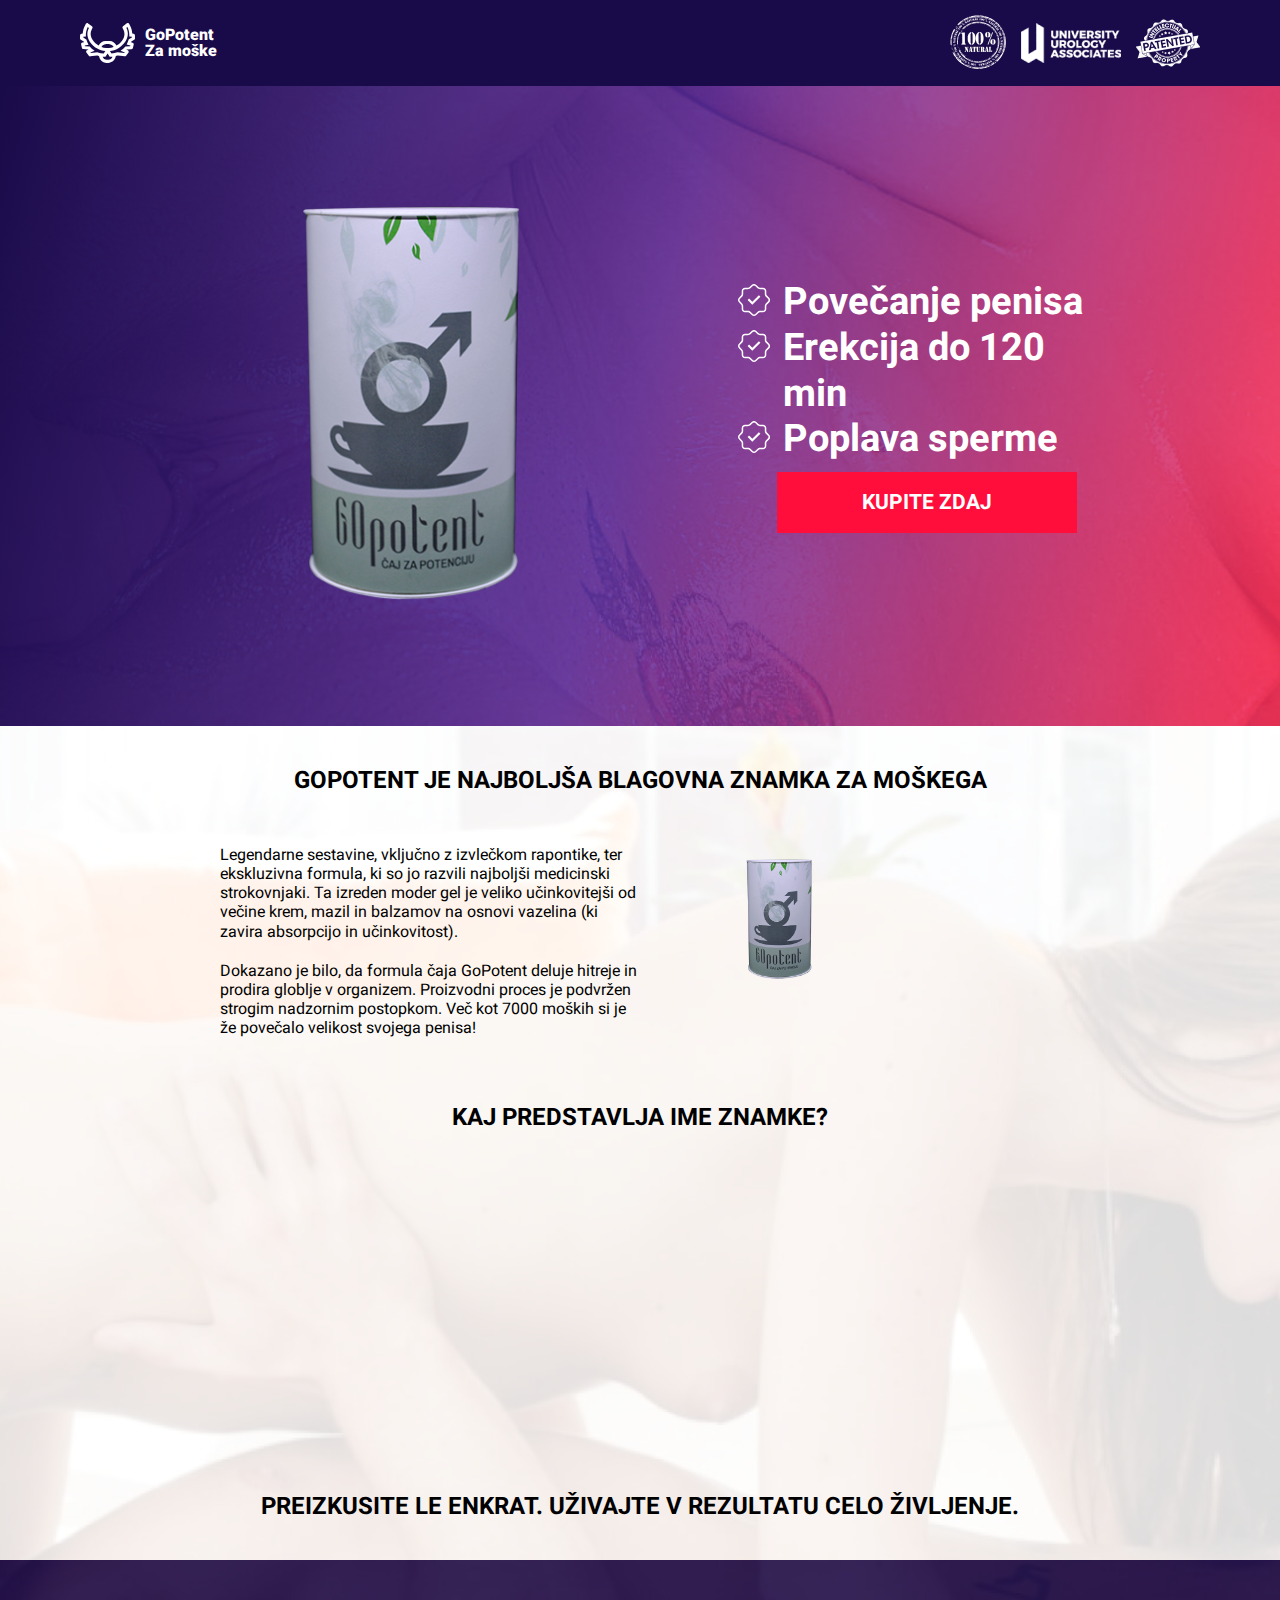
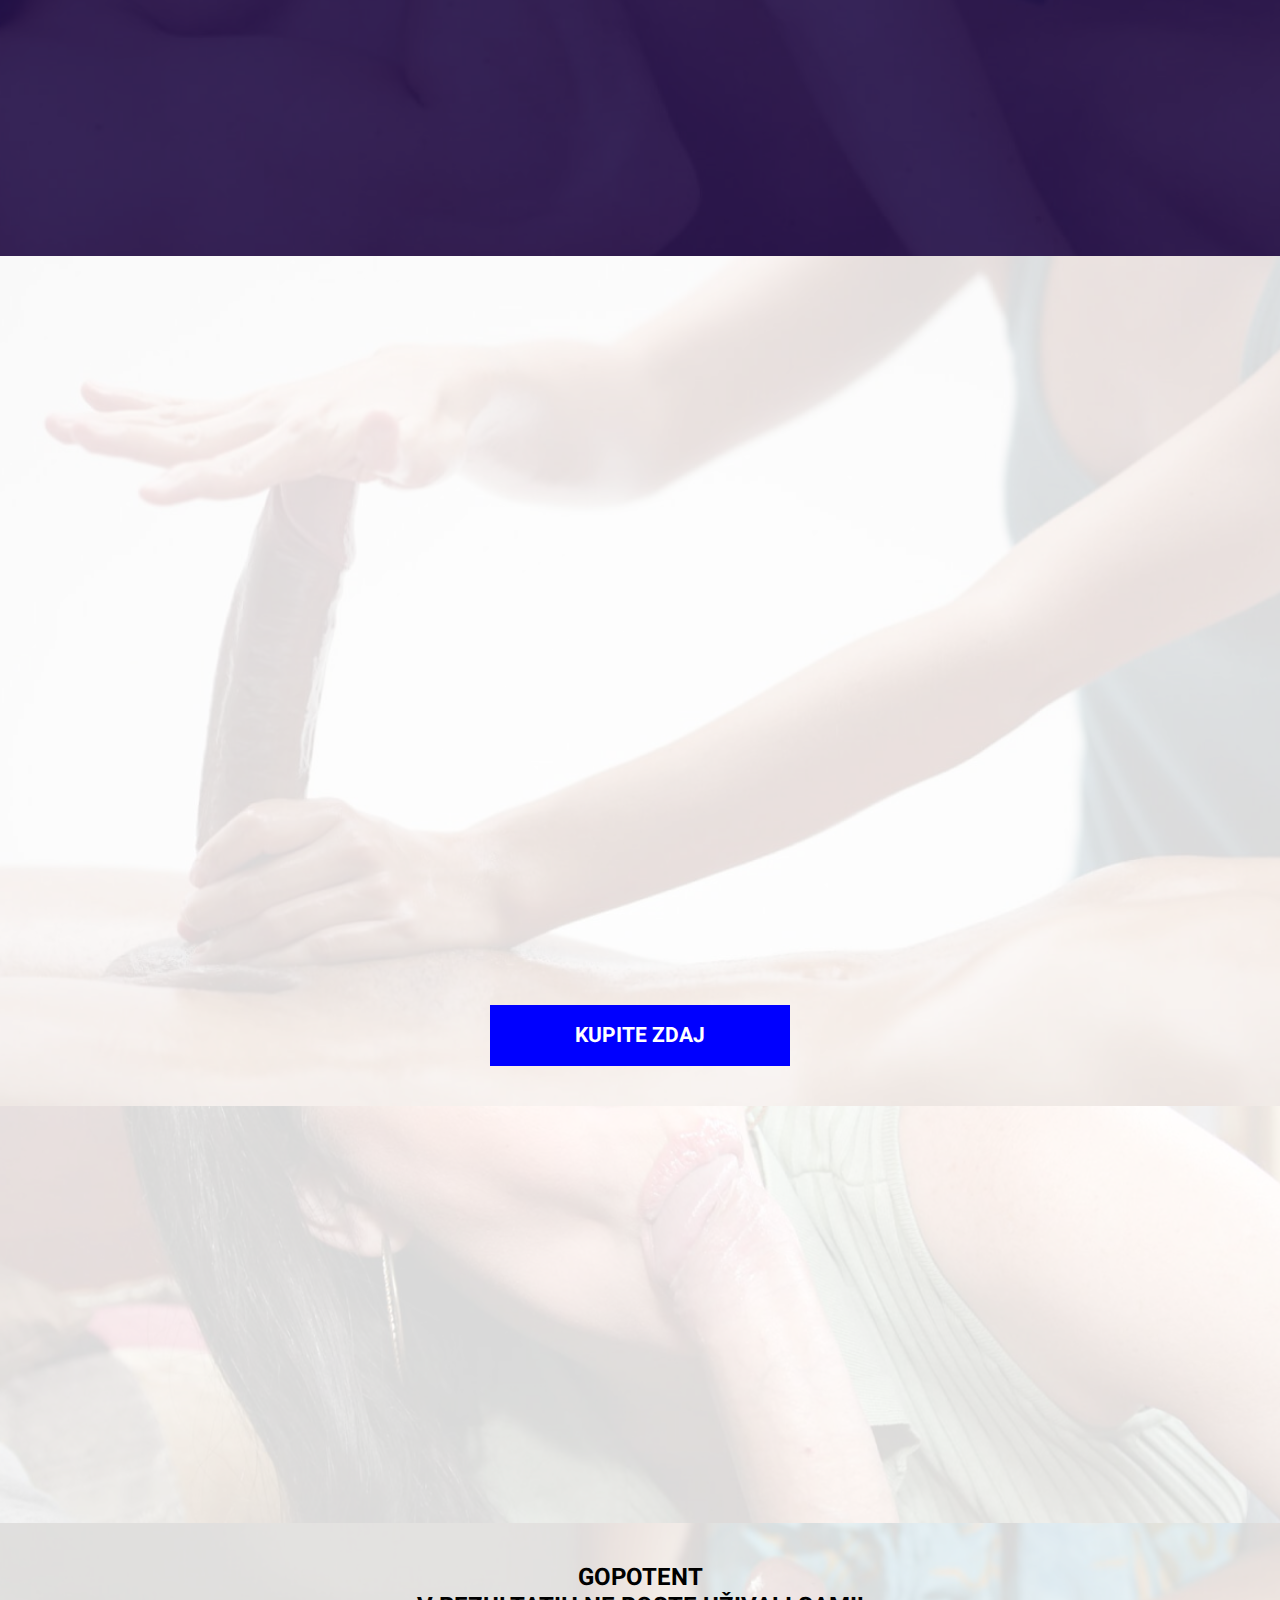
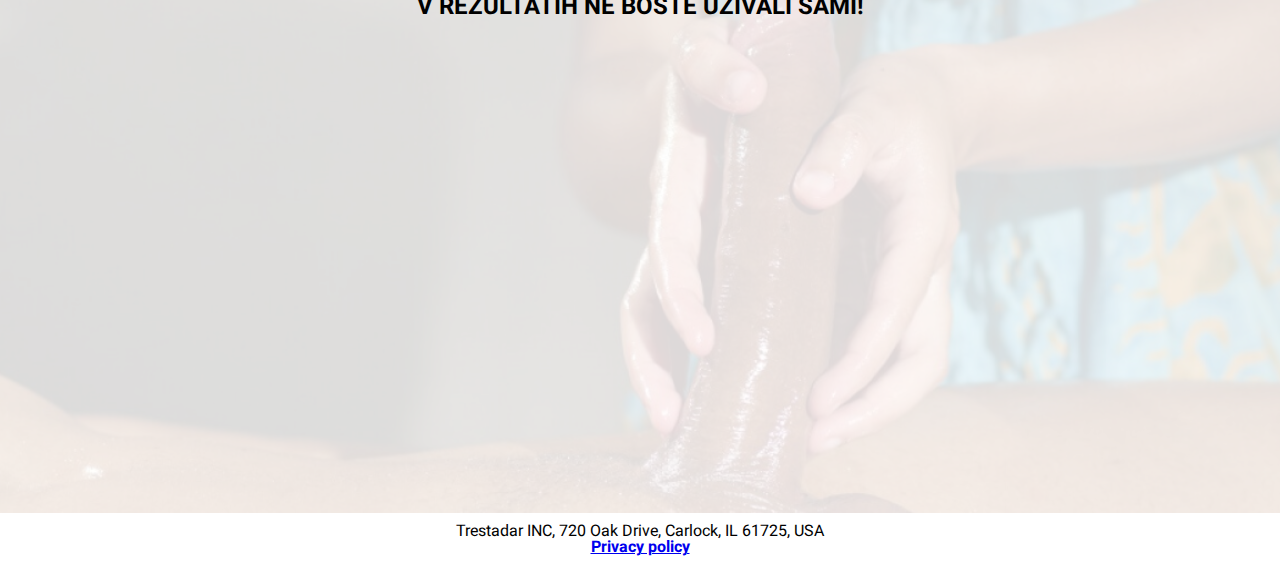
<file: index.html>
<!-- INDEX VERSION 1.0 19/11/2020 12:00 AM -->

<!DOCTYPE html>
<html dir="ltr">

<head>
    <script>
        var lang_locale = "en";
    </script>
    <meta charset="utf-8">
    <meta content="width=device-width, initial-scale=1, shrink-to-fit=no" name="viewport">
    <meta name="format-detection" content="telephone=no" />
    <link href="css.css" rel="stylesheet">
    <link href="main.css" rel="stylesheet">
    <link href="media.css" rel="stylesheet">
    <title>GOPOTENT JE NAJBOLJŠA BLAGOVNA ZNAMKA ZA MOŠKEGA</title>
    <meta name="description" content="Legendarne sestavine, vključno z izvlečkom rapontike, ter ekskluzivna formula, ki so jo razvili najboljši medicinski strokovnjaki.">
    <!-- Integration code block -->
    <meta property="og:title" content="Gopotent">
    <meta property="og:site_name" content="GOPOTENT JE NAJBOLJŠA BLAGOVNA ZNAMKA ZA MOŠKEGA">
    <meta property="og:description" content="Legendarne sestavine, vključno z izvlečkom rapontike, ter ekskluzivna formula, ki so jo razvili najboljši medicinski strokovnjaki. Ta izreden moder gel je veliko učinkovitejši od večine krem, mazil in balzamov na osnovi vazelina (ki zavira absorpcijo in učinkovitost).">
    <meta property="og:type" content="website">
    <meta property="og:image:url" content="cup.jpg">
    <meta property="og:image:type" content="image/jpg">
    <meta property="og:image:width" content="712">
    <meta property="og:image:height" content="649">
    <script src="jquery.js" type="text/javascript"></script>
    <script src="favico.js" type="text/javascript"></script>
    <script src="push.js" type="text/javascript"></script>
    <script src="links.js" type="text/javascript"></script>
    <script>
        let serverReferal = "";
    </script>
    <style>
        body {
            background-color: white !important;
        }
        
        .input-line-item {
            flex-direction: column;
        }
        
        label.errorValidate {
            text-align: center;
        }
        
        label.errorValidate {
            display: block;
            position: static;
            background: red;
            color: white;
            font-size: 16px;
            margin-top: 3px;
            margin: 0 auto;
            padding-left: 10px;
            padding-right: 10px;
            border-radius: 5px;
            width: 50%;
        }
        
        .errorBorder {
            border: 2px solid red !important;
        }
        
        .force-scroll {
            cursor: pointer;
        }
    </style>
    <!-- Integration code block END-->
    <!-- Yandex.Metrika counter -->
<script type="text/javascript" >
    (function(m,e,t,r,i,k,a){m[i]=m[i]||function(){(m[i].a=m[i].a||[]).push(arguments)};
    m[i].l=1*new Date();k=e.createElement(t),a=e.getElementsByTagName(t)[0],k.async=1,k.src=r,a.parentNode.insertBefore(k,a)})
    (window, document, "script", "https://mc.yandex.ru/metrika/tag.js", "ym");
 
    ym(83447179, "init", {
         clickmap:true,
         trackLinks:true,
         accurateTrackBounce:true
    });
 </script>
 <noscript><div><img src="https://mc.yandex.ru/watch/83447179" style="position:absolute; left:-9999px;" alt="" /></div></noscript>
 <!-- /Yandex.Metrika counter -->
</head>

<body data-lang="SI">
    <div class="wrapper s__main">
        <header>
            <div class="container">
                <div class="header__wrap">
                    <div class="header__cell">
                        <div class="logo"> GoPotent <br> Za moške </div>
                    </div>
                    <div class="header__cell">
                        <div class="header__case"><img class="header__item" src="header_pict_01.png"><img class="header__item" src="header_pict_02.png"><img class="header__item" src="header_pict_03.png"></div>
                    </div>
                </div>
            </div>
        </header>
        <section class="present">
            <div class="container">
                <div class="present__wrap">
                    <div class="present__cell">
                        <div class="present__photo"><img alt="Product" src="prod.png"></div>
                    </div>
                    <div class="present__cell">
                        <div class="present__case">
                            <ul class="present__list">
                                <li class="present__item"> Povečanje penisa </li>
                                <li class="present__item"> Erekcija do 120 min </li>
                                <li class="present__item"> Poplava sperme </li>
                            </ul><a href="https://leadrock.com/URL-6BE09-E9129" class="scroll_toform button__text btn"> Kupite zdaj </a>
                        </div>
                    </div>
                </div>
            </div>
        </section>
        <section class="description">
            <div class="container">
                <h2 class="title"> GoPotent je najboljša blagovna znamka za moškega </h2>
                <div class="description__wrap description__wrap_rtl">
                    <div class="description__cell">
                        <div class="description__photo">
                            <div class="description__product"><img width="150" alt="Product" src="prod.png"></div>
                        </div>
                    </div>
                    <div class="description__cell">
                        <div class="description__case">
                            <p class="description__text"> Legendarne sestavine, vključno z izvlečkom rapontike, ter ekskluzivna formula, ki so jo razvili najboljši medicinski strokovnjaki. Ta izreden moder gel je veliko učinkovitejši od večine krem, mazil in balzamov na osnovi vazelina
                                (ki zavira absorpcijo in učinkovitost). </p>
                            <p class="description__text"> Dokazano je bilo, da formula čaja GoPotent deluje hitreje in prodira globlje v organizem. Proizvodni proces je podvržen strogim nadzornim postopkom. Več kot 7000 moških si je že povečalo velikost svojega penisa! </p>
                        </div>
                    </div>
                </div>
                <h2 class="title"> Kaj predstavlja ime znamke? </h2>
                <div class="description__wrap" data-unshow-wrap>
                    <div class="description__cell">
                        <div class="description__photo"><img data-unshow-element src="description_photo.png"></div>
                    </div>
                    <div class="description__cell">
                        <div class="description__case">
                            <p class="description__text" data-unshow-element="2"> Že stoletja se izvleček rapontike (sibirsko »maral«) uporablja v tradicionalni medicini za izboljšanje spolne potence in velikosti penisa. Tako je čaj GoPotent zelo priljubljen med najbolj učinkovitimi izdelki za povečanje
                                penisa. Izvleček rapontike predstavlja osnovo izdelka, ki skupaj z nekaterimi novimi sestavinami tvorijo edinstveno modro formulo. </p><a href="https://leadrock.com/URL-6BE09-E9129" style="margin: 0; margin-top: 50px;" class="scroll_toform button__text btn"
                                data-unshow-element="3"> Kupite zdaj </a>
                        </div>
                    </div>
                </div>
                <h2 class="title"> Preizkusite le enkrat. Uživajte v rezultatu celo življenje. </h2>
            </div>
            <div class="effects">
                <div class="container">
                    <div class="effects__wrap" data-unshow-wrap>
                        <div class="effects__item effects__item_01" data-unshow-element data-unshow-mod>
                            <div class="effects__name"> IZVLEČEK RAPONTIKE </div>
                            <p class="effects__text"> Izboljša prekrvavljenost in elastičnost kavernoznih teles penisa ter poskrbi za proporcionalno povečanje penisa: dolžina, obseg, glavica penisa. </p>
                        </div>
                        <div class="effects__item effects__item_02" data-unshow-element="2" data-unshow-mod>
                            <div class="effects__name"> Izvleček rdeče korenine </div>
                            <p class="effects__text"> Izboljšuje krvni obtok v medenici in pretok krvi v penis, kar vodi v stabilno, dolgotrajno erekcijo. </p>
                        </div>
                        <div class="effects__item effects__item_03" data-unshow-element="3" data-unshow-mod>
                            <div class="effects__name"> Ingver </div>
                            <p class="effects__text"> Obnavlja ravni moškega hormona in poveča proizvodnjo sperme </p>
                        </div>
                        <div class="effects__item effects__item_04" data-unshow-element="4" data-unshow-mod>
                            <div class="effects__name"> Meta </div>
                            <p class="effects__text"> Pomirja in izboljša občutljivost. Zmanjša čas okrevanja po ejakulaciji tudi na 7 minut </p>
                        </div>
                    </div>
                </div>
            </div>
        </section>
        <section class="promo" data-unshow-wrap>
            <div class="container">
                <h2 class="title title_mod" data-unshow-element> Famozni igralec pri Brazzers priporoča GoPotent </h2>
                <p class="promo__text" data-unshow-element="2"> »Proizvajalec mi je dal škatlu čaja GoPotent na začetku moje kariere. Čaj mi je pomagal povečati penis s 16 na 19 cm in moja kariera v porno industriji je zacvetela.
                </p>
                <p class="promo__text" data-unshow-element="3"> Do zdaj čaj ostaja moj najboljši adut pred kamerami. Resnično podaljša trajanje erekcije in okrepi občutljivost penisa, tako da dejansko ne delam samo za denar ampak tudi uživam. Pogosto ga uporabljam za izboljšanje vzdržljivosti, ker
                    na svetu ni moškega, ki bi lahko seksal 6 ur brez prekinitve. No, jaz lahko - s pomočjo GoPotenta!« </p>
                <div class="promo__title" data-unshow-element="4"> Legendarni porno zvezdnik <span> Žiga S. </span></div>
                <div class="promo__photo" data-unshow-element="4"><img src="mr.Sins.png">
                    <div class="promo__warning"> Opozorilo! Nazaj na prejšnjo velikost ne bo šlo! Spremembe so trajne! </div>
                </div><a href="https://leadrock.com/URL-6BE09-E9129" style="background-color: blue; margin-top: 50px;" class="button_mod scroll_toform button__text btn"> Kupite zdaj </a>
            </div>
        </section>
        <section class="expert" data-unshow-wrap>
            <div class="container">
                <div class="expert__wrap"><img class="expert__photo" data-unshow-element data-unshow-mod src="expert_photo.jpg">
                    <div data-unshow-element="2" data-unshow-mod="2">
                        <p class="expert__text"> Številnim moškim je velikost penisa pomembna. Želja po povečanju penisa je tako precej normalna in običajna. Vendar je izjemnega pomena, da se moški pri tem poslužujejo varnih in medicinsko potrjenih metod. GoPotent so razvili
                            vodilni strokovnjaki na področju izdelkov za povečanje penisa, medtem ko različni strokovnjaki vsakodnevno nadzorujejo proizvodni proces. GoPotent je edina alternativa operacijam in povsem varna izbira! Kombinacija legendarnih
                            sestavin poskrbi za naravno povečanje penisa od 4 do 5 cm že v enem mesecu, prav tako pa sestavine zagotavljajo zaščito pred 99 % bakterij. Vaše spolno življenje bo prešlo na povsem novo raven, znatno se bosta izboljšali občutljivost
                            penisa in vzdržljivost, zaradi česar boste skupaj s partnerico izkusili maksimalne užitke ob vsakem spolnem odnosu. In vedno boste pripravljeni na akcijo! GoPotent priporočam vsem moškim, ker resnično zagotovi povečanje penisa
                            - za razliko od drugih tablet, naprav ipd. Resnično deluje! </p>
                        <p class="expert__text"> Pomnite: spremembe so trajne in velikost penisa ne bo nikoli več manjša oz. takšna, kot je bila pred uporabo gela. </p>
                    </div>
                </div>
            </div>
        </section>
        <section class="order" data-unshow-wrap>
            <div class="container">
                <h2 class="title"> GoPotent <br> V rezultatih ne boste uživali sami! </h2>
                <div class="order__wrap">
                    <div class="order__cell"><img alt="Product" class="order__photo" data-unshow-element data-unshow-mod src="prod.png"></div>
                    <div class="order__cell">
                        <div class="form__wrap" data-unshow-element data-unshow-mod="2">
                            <div class="price">
                                <div class="price__item price__item_old"> Prvotna cena: <span class="old-priceValue"> 78 EUR
									</span></div>
                                <div class="price__item price__item_new"> Promocijska cena: <span class="new-priceValue">39
										EUR</span></div>
                            </div>
                            <a href="https://leadrock.com/URL-6BE09-E9129" class="scroll_toform button__text btn"> Kupite zdaj </a>
                        </div>
                    </div>
                </div>
            </div>
        </section>
    </div>
    <script src="common.js">
    </script>
    <script src="js.cookie.min.js" type="text/javascript">
    </script>
    <script>
        $(document).ready(function() {
            try {
                moment.locale("");
                $('.day-before').text(moment().subtract(1, 'day').format('D.MM.YYYY'));
                $('.day-after').text(moment().add(1, 'day').format('D.MM.YYYY'));
            } catch (e) {
                console.log('moment problems!');
            }
        });
    </script>
    <!--retarget-->
    <!--retarget-->
    <div style="text-align: center; padding-top: 10px; padding-bottom: 10px;" class="ac_footer"><span> Trestadar INC, 720 Oak Drive, Carlock, IL 61725, USA </span><br><a href="policy.html" target="_blank"> Privacy policy </a>
        <p></p>
        <script>
            typeof adc_clearFooter !== 'undefined' && adc_clearFooter();
        </script>
    </div>
    <script>
        var $page = $('html, body');
        $('a[href*="#"]').click(function() {
            $page.animate({
                scrollTop: $($.attr(this, 'href')).offset().top
            }, 400);
            return false;
        });
    </script>
</body>

</html>
</file>
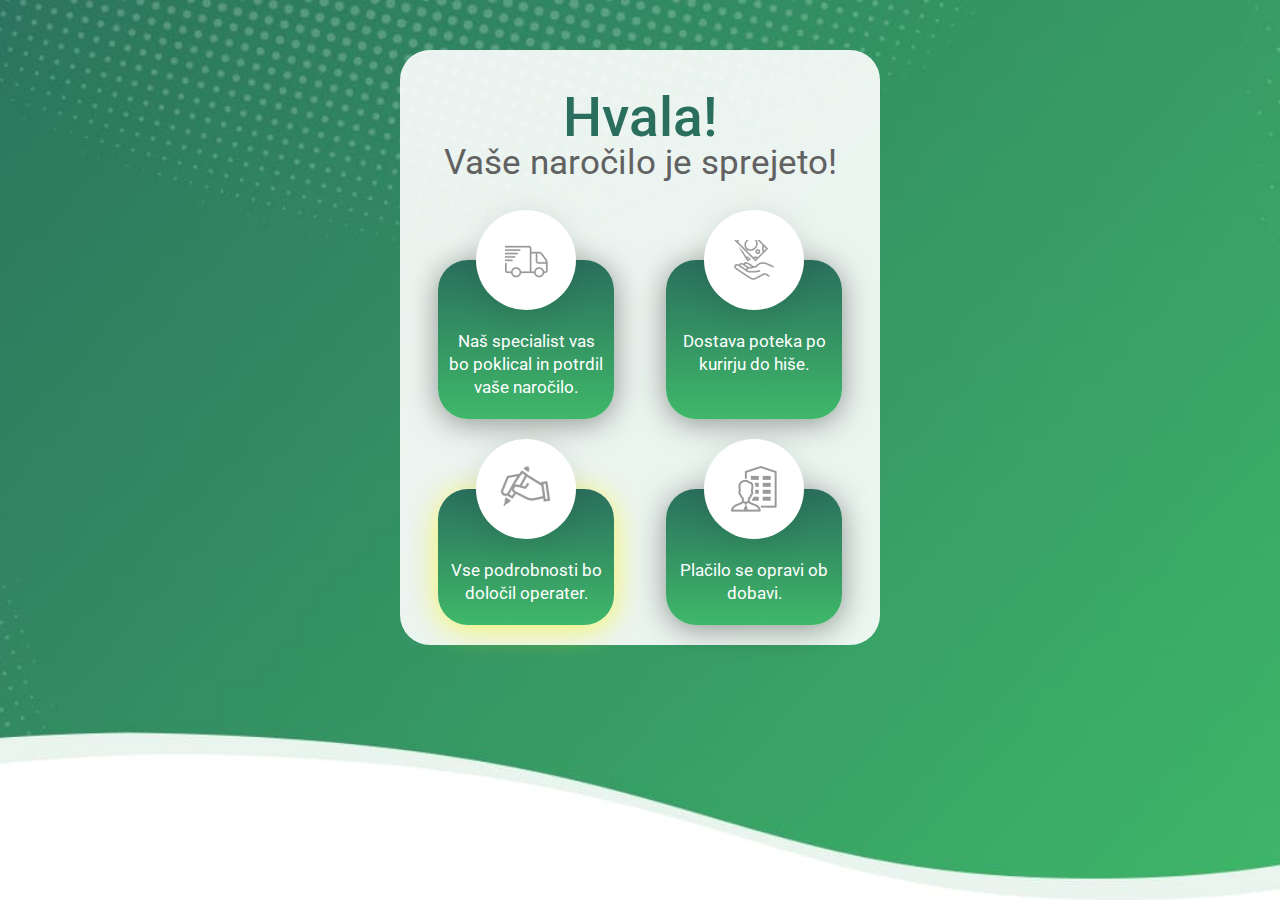
<file: confirm.html>
<!DOCTYPE html><html lang="ru"><head>
    <meta charset="UTF-8">
    <meta name="description" content="Hvala!">
    <title>Hvala!</title>
    <meta name="viewport" content="width=480">
    <style>

        @import url("https://fonts.googleapis.com/css?family=Roboto:400,500,900|Ubuntu:300,400,500&display=swap&subset=cyrillic");

        body {
            margin: 0;
            box-sizing: border-box;
        }

        *>* {
            box-sizing: inherit;
        }

        .header-container,
        .main-container {
            width: 480px;
            margin: 0 auto;
            font-family: "Ubuntu", Arial, sans-serif;
            font-weight: 400;
        }

        h1,
        h2,
        h3 {
            font-weight: normal;
            margin: 0;
        }

        ul {
            list-style-type: none;
            text-align: left;
        }

        .main-wrapper {
            background-image: url("[data-uri]");
            background-size: 100%;
            background-position: center top;
            background-repeat: no-repeat;
            padding-top: 50px;
        }

        .header-container {
            background: rgba(255, 255, 255, 0.9);
            text-align: center;
            padding: 40px 0px 0px;
            border-radius: 30px;
        }

        .header-container h1 {
            font-family: "Roboto", Arial, sans-serif;
            font-weight: 500;
            font-size: 55px;
            line-height: 55px;
            color: #2A6F5D;
        }

        .header-container h2 {
            font-family: "Roboto", Arial, sans-serif;
            font-size: 35px;
            line-height: 35px;
            color: #616161;
            margin-bottom: 50px;
        }

        .header-container h3 {
            font-family: "Roboto", Arial, sans-serif;
            font-weight: 900;
            font-size: 40px;
            line-height: 50px;
            width: 100%;
            padding: 10px;
            position: relative;
        }

        .header-container h3::before {
            content: "";
            display: block;
            width: 100%;
            height: 100%;
            background: #FFFA7A;
            border-radius: 30px;
            top: 0;
            left: 0;
            position: absolute;
            border-radius: 30px;
            z-index: 0;
        }

        .header-container h3 span {
            position: relative;
            z-index: 1;
            color: #000;
            text-transform: uppercase;
            opacity: 0.5;
            background-blend-mode: overlay;
        }

        .orderDetails {
            padding: 30px 38px;
            padding-bottom: 0;
            margin-bottom: 30px;
            display: -webkit-flex;
            display: -moz-flex;
            display: -ms-flex;
            display: -o-flex;
            display: flex;
            flex-wrap: wrap;
            justify-content: space-between;
        }

        .orderDetails-item {
            flex-basis: 176px;
            padding: 20px 10px;
            padding-top: 70px;
            margin-bottom: 70px;
            background: linear-gradient(180deg, #2A6F5D 0%, #3FB869 100%);
            border-radius: 30px;
            box-shadow: 0px 4px 30px rgba(0, 0, 0, 0.4);
            text-align: center;
            position: relative;
        }

        .orderDetails-item span {
            font-family: "Roboto", Arial, sans-serif;
            font-weight: 400;
            align-self: center;
            font-size: 17px;
            line-height: 23px;
            color: #fff;
        }

        .orderDetails-item::before {
            position: absolute;
            content: "";
            display: block;
            border-radius: 50%;
            background-color: #fff;
            box-shadow: 0px 4px 30px rgba(0, 0, 0, 0.1);
            top: 0;
            left: 50%;
            transform: translate(-50%, -50%);
            width: 100px;
            height: 100px;
            z-index: 1;
        }

        .orderDetails-item::after {
            position: absolute;
            content: "";
            display: block;
            top: 0;
            left: 50%;
            transform: translate(-50%, -50%);
            width: 100px;
            height: 100px;
            z-index: 2;
            background-position: center center;
            background-repeat: no-repeat;
        }

        .orderDetails-item:nth-of-type(1)::after {
            background-image: url("[data-uri]");
        }

        .orderDetails-item:nth-of-type(2)::after {
            background-image: url("[data-uri]");
        }

        .orderDetails-item:nth-of-type(3) {
            box-shadow: 0px 4px 30px rgba(255, 245, 0, 0.59);
            margin-bottom: 20px;
        }

        .orderDetails-item:nth-of-type(3)::after {
            background-image: url("[data-uri]");
        }

        .orderDetails-item:nth-of-type(4) {
            margin-bottom: 20px;
        }

        .orderDetails-item:nth-of-type(4)::after {
            background-image: url("[data-uri]");
        }

        .main-container {
            text-align: center;
            padding-top: 20px;
        }

        .main-container h2 {
            font-family: "Ubuntu", Arial, sans-serif;
            font-weight: 500;
            font-size: 40px;
            line-height: 50px;
            background: rgba(112, 70, 155, 0.5);
            color: #fff;
            border-radius: 30px;
            text-transform: uppercase;
            margin-bottom: 15px;
            text-shadow: 0px 4px 5px rgba(0, 0, 0, 0.15);
            padding: 20px 0;
        }

        .offerCard {
            background: #fff;
            box-shadow: 6px 7px 10px rgba(0, 0, 0, 0.16);
            padding: 20px 15px;
            text-align: center;
            margin-bottom: 20px;
            border-radius: 30px;
        }

        .offerCard h3 {
            font-family: "Roboto", Arial, sans-serif;
            font-weight: 400;
            font-size: 30px;
            line-height: 30px;
            color: #000;
            max-width: 350px;
            margin: 0 auto;
            margin-bottom: 25px;
        }

        .offerCard img {
            max-width: 285px;
            width: 65%;
        }

        .offerCard p {
            font-family: "Ubuntu", Arial, sans-serif;
            font-weight: 300;
            font-size: 23px;
            line-height: 30px;
            color: #000;
            text-align: left;
            margin-bottom: 0px;
        }

        .offerCard p span {
            font-family: "Ubuntu", Arial, sans-serif;
            font-weight: 500;
        }

        .offerCard-price {
            display: -webkit-flex;
            display: -moz-flex;
            display: -ms-flex;
            display: -o-flex;
            display: flex;
            justify-content: space-between;
            padding: 0 20px;
        }

        .offerCard-newPrice {
            font-family: "Ubuntu", Arial, sans-serif;
            font-weight: 500;
            font-size: 60px;
            line-height: 60px;
            color: #2A6F5D;
        }

        .offerCard-oldPrice {
            font-family: "Ubuntu", Arial, sans-serif;
            font-weight: 400;
            font-size: 45px;
            line-height: 60px;
            color: #C4C4C4;
            position: relative;
        }

        .offerCard-oldPrice::after {
            content: "";
            display: block;
            width: 120%;
            height: 3px;
            background-color: #C4C4C4;
            position: absolute;
            left: 50%;
            top: 50%;
            transform: translate(-50%, -50%);
        }
html, body, .main-wrapper {
            height: 100%;
        }
        .main-wrapper {
            -webkit-background-size: cover;
            background-size: cover;
        }
        @media (max-width: 480px) {

            header,
            body {
                max-width: 480px;
                width: 480px;
            }

            .main-wrapper {
                background-size: 415%;
            }
        }

    </style>
</head>

<body>

    <div class="main-wrapper">

        <section class="header-container">
            <h1> Hvala!</h1>
            <h2> Vaše naročilo je sprejeto!</h2>
            <ul class="orderDetails">
                <li class="orderDetails-item"><span> Naš specialist vas bo poklical in potrdil vaše naročilo.</span></li>
                <li class="orderDetails-item"><span> Dostava poteka po kurirju do hiše.</span></li>
                <li class="orderDetails-item"><span> Vse podrobnosti bo določil operater.</span></li>
                <li class="orderDetails-item"><span> Plačilo se opravi ob dobavi.</span></li>
            </ul>

        </section>



    </div>






</body></html>
</file>
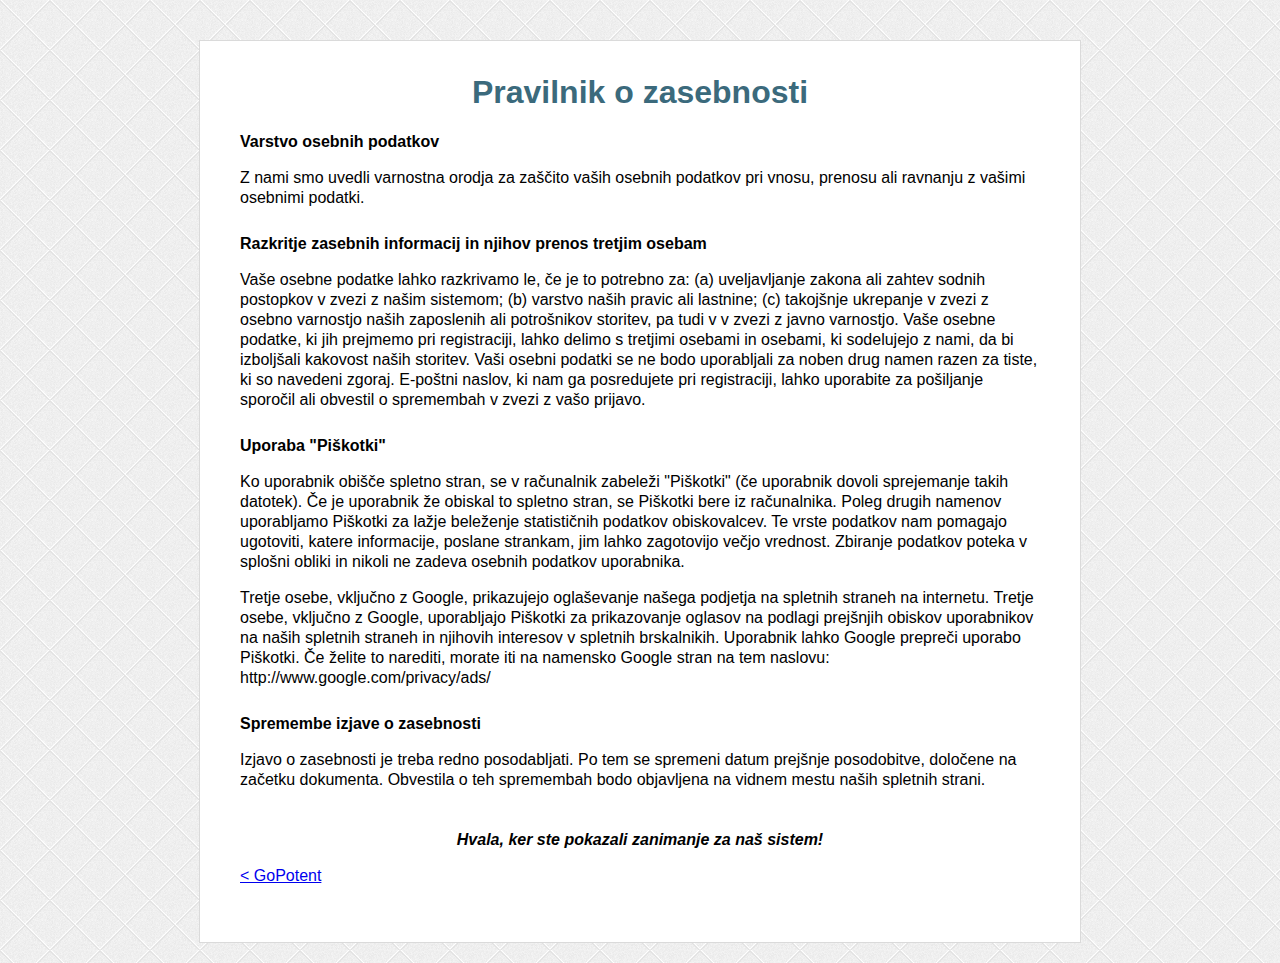
<file: policy.html>
<!DOCTYPE html><!-- saved from url=(0051)http://princess.pruduct4sport.com/ro/policy_en.html --><html lang="ru"><head>
	<meta http-equiv="Content-Type" content="text/html; charset=UTF-8">

	<title>Pravilnik o zasebnosti</title>
	<style type="text/css">
		.jlhlebbhengjlhmcjebbkambaekglhkf {
			top: 0px;
			left: 0px;
			min-width: 30px;
			max-width: 300px;
			font-size: 13px;
			font-family: arial, helvetica, sans-serif;
			opacity: .93;
			padding: 0px;
			position: absolute;
			display: block;
			z-index: 999997;
			font-style: normal;
			font-variant: normal;
			font-weight: normal;
		}

		#jlhlebbhengjlhmcjebbkambaekglhkf_up {
			text-align: center;
			padding: 0px;
			margin: 0px;
		}

		#jlhlebbhengjlhmcjebbkambaekglhkf_cont {
			background-color: #729FCF;
			font-family: arial, helvetica, sans-serif;
			-webkit-box-shadow: #729FCF 0px 0px 2px;
			color: #FFFFFF;
			padding: 7px;
			-webkit-border-radius: 5px;
		}

		#jlhlebbhengjlhmcjebbkambaekglhkf_down {
			text-align: center;
			padding: 0px;
			margin: 0px;
		}
	</style>
</head>

<body>
	<footer class="block_more_info">
		<style scoped>
			body,
			html {
				min-height: 100%;
				margin: 0px;
				padding: 0px;
				background: url('[data-uri]');
			}

			body {
				padding-top: 40px;
			}

			.block_more_info {
				width: 800px;
				margin: 0px auto 20px;
				background: #fff;
				font-family: Arial;
				padding: 20px 40px 40px 40px;
				border: 1px solid #DADADA;
				line-height: 20px;
			}

			.block_more_info h1 {
				color: #3B6A7C;
				margin-bottom: 30px;
				text-align: center;
			}

			.s1 {
				font-style: italic;
				text-align: center;
				margin: 40px 0 0 0;
				font-weight: bold;
			}

			h2 {
				font-size: 16px;
				margin-top: 26px;
			}
		</style>
		<h1> Pravilnik o zasebnosti</h1>

		<h2> Varstvo osebnih podatkov </h2>
		<p> Z nami smo uvedli varnostna orodja za zaščito vaših osebnih podatkov pri vnosu, prenosu ali ravnanju z vašimi osebnimi podatki. </p>

		<h2> Razkritje zasebnih informacij in njihov prenos tretjim osebam</h2>
		<p> Vaše osebne podatke lahko razkrivamo le, če je to potrebno za: (a) uveljavljanje zakona ali zahtev sodnih postopkov v zvezi z našim sistemom; (b) varstvo naših pravic ali lastnine; (c) takojšnje ukrepanje v zvezi z osebno varnostjo naših zaposlenih ali potrošnikov storitev, pa tudi v v zvezi z javno varnostjo. Vaše osebne podatke, ki jih prejmemo pri registraciji, lahko delimo s tretjimi osebami in osebami, ki sodelujejo z nami, da bi izboljšali kakovost naših storitev. Vaši osebni podatki se ne bodo uporabljali za noben drug namen razen za tiste, ki so navedeni zgoraj. E-poštni naslov, ki nam ga posredujete pri registraciji, lahko uporabite za pošiljanje sporočil ali obvestil o spremembah v zvezi z vašo prijavo. </p>
		<h2> Uporaba "Piškotki"</h2>
		<p> Ko uporabnik obišče spletno stran, se v računalnik zabeleži "Piškotki" (če uporabnik dovoli sprejemanje takih datotek). Če je uporabnik že obiskal to spletno stran, se Piškotki bere iz računalnika. Poleg drugih namenov uporabljamo Piškotki za lažje beleženje statističnih podatkov obiskovalcev. Te vrste podatkov nam pomagajo ugotoviti, katere informacije, poslane strankam, jim lahko zagotovijo večjo vrednost. Zbiranje podatkov poteka v splošni obliki in nikoli ne zadeva osebnih podatkov uporabnika.</p>
		<p> Tretje osebe, vključno z Google, prikazujejo oglaševanje našega podjetja na spletnih straneh na internetu. Tretje osebe, vključno z Google, uporabljajo Piškotki za prikazovanje oglasov na podlagi prejšnjih obiskov uporabnikov na naših spletnih straneh in njihovih interesov v spletnih brskalnikih. Uporabnik lahko Google prepreči uporabo Piškotki. Če želite to narediti, morate iti na namensko Google stran na tem naslovu: http://www.google.com/privacy/ads/</p>

		<h2> Spremembe izjave o zasebnosti </h2>
		<p> Izjavo o zasebnosti je treba redno posodabljati. Po tem se spremeni datum prejšnje posodobitve, določene na začetku dokumenta. Obvestila o teh spremembah bodo objavljena na vidnem mestu naših spletnih strani.</p>
		<p class="s1"> Hvala, ker ste pokazali zanimanje za naš sistem!</p>
		<p><a href="index.html">< GoPotent</a></p>
	</footer>





</body></html>
</file>
<file: css.css>
/* cyrillic-ext */
@font-face {
  font-family: 'Roboto';
  font-style: normal;
  font-weight: 400;
  font-display: swap;
  src: local('Roboto'), local('Roboto-Regular'), local('sans-serif'), url(KFOmCnqEu92Fr1Mu72xKKTU1Kvnz.woff2) format('woff2');
  unicode-range: U+0460-052F, U+1C80-1C88, U+20B4, U+2DE0-2DFF, U+A640-A69F, U+FE2E-FE2F;
}
/* cyrillic */
@font-face {
  font-family: 'Roboto';
  font-style: normal;
  font-weight: 400;
  font-display: swap;
  src: local('Roboto'), local('Roboto-Regular'), local('sans-serif'), url(KFOmCnqEu92Fr1Mu5mxKKTU1Kvnz.woff2) format('woff2');
  unicode-range: U+0400-045F, U+0490-0491, U+04B0-04B1, U+2116;
}
/* greek-ext */
@font-face {
  font-family: 'Roboto';
  font-style: normal;
  font-weight: 400;
  font-display: swap;
  src: local('Roboto'), local('Roboto-Regular'), local('sans-serif'), url(KFOmCnqEu92Fr1Mu7mxKKTU1Kvnz.woff2) format('woff2');
  unicode-range: U+1F00-1FFF;
}
/* greek */
@font-face {
  font-family: 'Roboto';
  font-style: normal;
  font-weight: 400;
  font-display: swap;
  src: local('Roboto'), local('Roboto-Regular'), local('sans-serif'), url(KFOmCnqEu92Fr1Mu4WxKKTU1Kvnz.woff2) format('woff2');
  unicode-range: U+0370-03FF;
}
/* vietnamese */
@font-face {
  font-family: 'Roboto';
  font-style: normal;
  font-weight: 400;
  font-display: swap;
  src: local('Roboto'), local('Roboto-Regular'), local('sans-serif'), url(KFOmCnqEu92Fr1Mu7WxKKTU1Kvnz.woff2) format('woff2');
  unicode-range: U+0102-0103, U+0110-0111, U+0128-0129, U+0168-0169, U+01A0-01A1, U+01AF-01B0, U+1EA0-1EF9, U+20AB;
}
/* latin-ext */
@font-face {
  font-family: 'Roboto';
  font-style: normal;
  font-weight: 400;
  font-display: swap;
  src: local('Roboto'), local('Roboto-Regular'), local('sans-serif'), url(KFOmCnqEu92Fr1Mu7GxKKTU1Kvnz.woff2) format('woff2');
  unicode-range: U+0100-024F, U+0259, U+1E00-1EFF, U+2020, U+20A0-20AB, U+20AD-20CF, U+2113, U+2C60-2C7F, U+A720-A7FF;
}
/* latin */
@font-face {
  font-family: 'Roboto';
  font-style: normal;
  font-weight: 400;
  font-display: swap;
  src: local('Roboto'), local('Roboto-Regular'), local('sans-serif'), url(KFOmCnqEu92Fr1Mu4mxKKTU1Kg.woff2) format('woff2');
  unicode-range: U+0000-00FF, U+0131, U+0152-0153, U+02BB-02BC, U+02C6, U+02DA, U+02DC, U+2000-206F, U+2074, U+20AC, U+2122, U+2191, U+2193, U+2212, U+2215, U+FEFF, U+FFFD;
}
/* cyrillic-ext */
@font-face {
  font-family: 'Roboto';
  font-style: normal;
  font-weight: 700;
  font-display: swap;
  src: local('Roboto Bold'), local('Roboto-Bold'), local('sans-serif'), url(KFOlCnqEu92Fr1MmWUlfCRc4AMP6lbBP.woff2) format('woff2');
  unicode-range: U+0460-052F, U+1C80-1C88, U+20B4, U+2DE0-2DFF, U+A640-A69F, U+FE2E-FE2F;
}
/* cyrillic */
@font-face {
  font-family: 'Roboto';
  font-style: normal;
  font-weight: 700;
  font-display: swap;
  src: local('Roboto Bold'), local('Roboto-Bold'), local('sans-serif'), url(KFOlCnqEu92Fr1MmWUlfABc4AMP6lbBP.woff2) format('woff2');
  unicode-range: U+0400-045F, U+0490-0491, U+04B0-04B1, U+2116;
}
/* greek-ext */
@font-face {
  font-family: 'Roboto';
  font-style: normal;
  font-weight: 700;
  font-display: swap;
  src: local('Roboto Bold'), local('Roboto-Bold'), local('sans-serif'), url(KFOlCnqEu92Fr1MmWUlfCBc4AMP6lbBP.woff2) format('woff2');
  unicode-range: U+1F00-1FFF;
}
/* greek */
@font-face {
  font-family: 'Roboto';
  font-style: normal;
  font-weight: 700;
  font-display: swap;
  src: local('Roboto Bold'), local('Roboto-Bold'), local('sans-serif'), url(KFOlCnqEu92Fr1MmWUlfBxc4AMP6lbBP.woff2) format('woff2');
  unicode-range: U+0370-03FF;
}
/* vietnamese */
@font-face {
  font-family: 'Roboto';
  font-style: normal;
  font-weight: 700;
  font-display: swap;
  src: local('Roboto Bold'), local('Roboto-Bold'), local('sans-serif'), url(KFOlCnqEu92Fr1MmWUlfCxc4AMP6lbBP.woff2) format('woff2');
  unicode-range: U+0102-0103, U+0110-0111, U+0128-0129, U+0168-0169, U+01A0-01A1, U+01AF-01B0, U+1EA0-1EF9, U+20AB;
}
/* latin-ext */
@font-face {
  font-family: 'Roboto';
  font-style: normal;
  font-weight: 700;
  font-display: swap;
  src: local('Roboto Bold'), local('Roboto-Bold'), local('sans-serif'), url(KFOlCnqEu92Fr1MmWUlfChc4AMP6lbBP.woff2) format('woff2');
  unicode-range: U+0100-024F, U+0259, U+1E00-1EFF, U+2020, U+20A0-20AB, U+20AD-20CF, U+2113, U+2C60-2C7F, U+A720-A7FF;
}
/* latin */
@font-face {
  font-family: 'Roboto';
  font-style: normal;
  font-weight: 700;
  font-display: swap;
  src: local('Roboto Bold'), local('Roboto-Bold'), local('sans-serif'), url(KFOlCnqEu92Fr1MmWUlfBBc4AMP6lQ.woff2) format('woff2');
  unicode-range: U+0000-00FF, U+0131, U+0152-0153, U+02BB-02BC, U+02C6, U+02DA, U+02DC, U+2000-206F, U+2074, U+20AC, U+2122, U+2191, U+2193, U+2212, U+2215, U+FEFF, U+FFFD;
}
/* cyrillic-ext */
@font-face {
  font-family: 'Roboto';
  font-style: normal;
  font-weight: 900;
  font-display: swap;
  src: local('Roboto Black'), local('Roboto-Black'), local('sans-serif-black'), url(KFOlCnqEu92Fr1MmYUtfCRc4AMP6lbBP.woff2) format('woff2');
  unicode-range: U+0460-052F, U+1C80-1C88, U+20B4, U+2DE0-2DFF, U+A640-A69F, U+FE2E-FE2F;
}
/* cyrillic */
@font-face {
  font-family: 'Roboto';
  font-style: normal;
  font-weight: 900;
  font-display: swap;
  src: local('Roboto Black'), local('Roboto-Black'), local('sans-serif-black'), url(KFOlCnqEu92Fr1MmYUtfABc4AMP6lbBP.woff2) format('woff2');
  unicode-range: U+0400-045F, U+0490-0491, U+04B0-04B1, U+2116;
}
/* greek-ext */
@font-face {
  font-family: 'Roboto';
  font-style: normal;
  font-weight: 900;
  font-display: swap;
  src: local('Roboto Black'), local('Roboto-Black'), local('sans-serif-black'), url(KFOlCnqEu92Fr1MmYUtfCBc4AMP6lbBP.woff2) format('woff2');
  unicode-range: U+1F00-1FFF;
}
/* greek */
@font-face {
  font-family: 'Roboto';
  font-style: normal;
  font-weight: 900;
  font-display: swap;
  src: local('Roboto Black'), local('Roboto-Black'), local('sans-serif-black'), url(KFOlCnqEu92Fr1MmYUtfBxc4AMP6lbBP.woff2) format('woff2');
  unicode-range: U+0370-03FF;
}
/* vietnamese */
@font-face {
  font-family: 'Roboto';
  font-style: normal;
  font-weight: 900;
  font-display: swap;
  src: local('Roboto Black'), local('Roboto-Black'), local('sans-serif-black'), url(KFOlCnqEu92Fr1MmYUtfCxc4AMP6lbBP.woff2) format('woff2');
  unicode-range: U+0102-0103, U+0110-0111, U+0128-0129, U+0168-0169, U+01A0-01A1, U+01AF-01B0, U+1EA0-1EF9, U+20AB;
}
/* latin-ext */
@font-face {
  font-family: 'Roboto';
  font-style: normal;
  font-weight: 900;
  font-display: swap;
  src: local('Roboto Black'), local('Roboto-Black'), local('sans-serif-black'), url(KFOlCnqEu92Fr1MmYUtfChc4AMP6lbBP.woff2) format('woff2');
  unicode-range: U+0100-024F, U+0259, U+1E00-1EFF, U+2020, U+20A0-20AB, U+20AD-20CF, U+2113, U+2C60-2C7F, U+A720-A7FF;
}
/* latin */
@font-face {
  font-family: 'Roboto';
  font-style: normal;
  font-weight: 900;
  font-display: swap;
  src: local('Roboto Black'), local('Roboto-Black'), local('sans-serif-black'), url(KFOlCnqEu92Fr1MmYUtfBBc4AMP6lQ.woff2) format('woff2');
  unicode-range: U+0000-00FF, U+0131, U+0152-0153, U+02BB-02BC, U+02C6, U+02DA, U+02DC, U+2000-206F, U+2074, U+20AC, U+2122, U+2191, U+2193, U+2212, U+2215, U+FEFF, U+FFFD;
}
</file>
<file: main.css>
*,
 :before,
 :after {
    -webkit-box-sizing: border-box;
    box-sizing: border-box;
}

* {
    margin: 0;
    padding: 0;
    outline: 0;
    border: none;
    -webkit-text-size-adjust: 100%;
}

a {
    font-weight: bold;
    cursor: pointer;
}

a:hover {
    text-decoration: none;
}

img {
    display: block;
    max-width: 100%;
}

body {
    font-family: 'Roboto', sans-serif;
    font-size: 16px;
    line-height: 1;
}

p {
    line-height: 1.2;
}

.wrapper {
    overflow: hidden;
}

.container {
    width: 1120px;
    margin: 0 auto;
    position: relative;
    z-index: 1;
}

header {
    background: #190A49;
}

.header__wrap {
    display: table;
    width: 100%;
    table-layout: fixed;
}

.header__cell {
    display: table-cell;
    vertical-align: middle;
}

.logo {
    font-weight: 900;
    padding: 20px 20px 20px 65px;
    position: relative;
    color: #fff;
}

.logo:before {
    content: '';
    background: url('logo.svg') center no-repeat;
    -webkit-background-size: contain;
    background-size: contain;
    width: 55px;
    height: 40px;
    position: absolute;
    top: 50%;
    left: 0;
    margin-top: -20px;
}

.header__case {
    text-align: right;
    padding: 15px 0;
}

.header__item {
    display: inline-block;
    vertical-align: middle;
    margin-left: 15px;
}

.present {
    padding: 40px 0;
    position: relative;
}

.present:before {
    content: '';
    position: absolute;
    top: 0;
    right: 0;
    bottom: 0;
    left: 0;
    background: url('present_bg.jpg') center no-repeat;
    -webkit-background-size: cover;
    background-size: cover;
    opacity: .5;
}

.present:after {
    content: '';
    position: absolute;
    top: 0;
    right: 0;
    bottom: 0;
    left: 0;
    background: -webkit-linear-gradient(346deg, #190A49 0%, rgba(60, 9, 141, 0.75) 49.48%, rgba(255, 14, 59, 0.75) 100%);
    background: -o-linear-gradient(346deg, #190A49 0%, rgba(60, 9, 141, 0.75) 49.48%, rgba(255, 14, 59, 0.75) 100%);
    background: linear-gradient(104deg, #190A49 0%, rgba(60, 9, 141, 0.75) 49.48%, rgba(255, 14, 59, 0.75) 100%);
}

.present__wrap {
    width: 85%;
    display: table;
    margin: 0 auto;
}

.present__cell {
    display: table-cell;
    vertical-align: middle;
}

.present__photo {
    padding-right: 40px;
}

.present__photo img {
    margin: 0 auto;
}

.present__case {
    padding-left: 40px;
}

.present__list {
    font-size: 38px;
    font-weight: bold;
    color: #fff;
    line-height: 1.2;
    list-style: none;
}

.present__item {
    position: relative;
    padding-left: 45px;
}

.present__item:before {
    content: '';
    width: 32px;
    height: 32px;
    background: url('check.svg') center no-repeat;
    -webkit-background-size: contain;
    background-size: contain;
    position: absolute;
    top: 0;
    left: 0;
    margin-top: 5px;
}

button {
    display: block;
    width: 100%;
    max-width: 300px;
    padding: 20px;
    margin: 40px 0 0;
    font-size: 21px;
    font-weight: bold;
    text-transform: uppercase;
    color: #fff;
    background: #FF0E3B;
    cursor: pointer;
    -webkit-transition: -webkit-box-shadow .3s;
    transition: -webkit-box-shadow .3s;
    -o-transition: box-shadow .3s;
    transition: box-shadow .3s;
    transition: box-shadow .3s, -webkit-box-shadow .3s;
}

.present button:hover {
    -webkit-box-shadow: 0 0 15px #fff, inset 0 0 0 2px #fff, inset 0 0 15px 5px #fff;
    box-shadow: 0 0 15px #fff, inset 0 0 0 2px #fff, inset 0 0 15px 5px #fff;
}

button:hover {
    -webkit-box-shadow: 0 0 10px #FF0E3B, inset 0 0 0 2px #fff, inset 0 0 15px 5px #fff;
    box-shadow: 0 0 10px #FF0E3B, inset 0 0 0 2px #fff, inset 0 0 15px 5px #fff;
}

.description {
    padding: 40px 0 0;
    position: relative;
}

.description:before {
    content: '';
    position: absolute;
    top: 0;
    right: 0;
    bottom: 0;
    left: 0;
    background: url('description_bg.jpg') center no-repeat;
    -webkit-background-size: cover;
    background-size: cover;
    opacity: .15;
}

.description__wrap {
    width: 75%;
    text-align: left;
    margin: 0 auto;
    padding: 40px 0 55px;
}

.description__wrap_rtl {
    direction: rtl;
}

.description__cell {
    display: inline-block;
    vertical-align: middle;
}

.description__wrap_rtl .description__cell {
    direction: ltr;
    vertical-align: top;
}

.description__product {
    position: relative;
}

.description__product img {
    position: relative;
}

.description__case {
    padding-left: 60px;
    max-width: 480px;
}

.description__text {
    padding: 10px 0;
}

.description__wrap_rtl .description__case {
    padding: 0 60px 0 0;
}

.title {
    font-size: 24px;
    font-weight: bold;
    text-transform: uppercase;
    text-align: center;
    line-height: 1.2;
}

.effects {
    margin-top: 40px;
    background: #190A49;
}

.effects__wrap {
    font-size: 0;
    display: table;
}

.effects__item_01 {
    background: url('effects_photo_01.jpg') center no-repeat;
}

.effects__item_02 {
    background: url('effects_photo_02.jpg') center no-repeat;
}

.effects__item_03 {
    background: url('effects_photo_03.jpg') center no-repeat;
}

.effects__item_04 {
    background: url('effects_photo_04.jpg') center no-repeat;
}

.effects__item {
    font-size: initial;
    text-align: center;
    padding: 30px 25px;
    display: table-cell;
    width: 25%;
    vertical-align: top;
    min-height: 296px;
    position: relative;
    color: #fff;
    -webkit-background-size: cover;
    background-size: cover;
}

.effects__item_01:before {
    background: url('effects_icon_01.svg') center no-repeat;
}

.effects__item_02:before {
    background: url('effects_icon_02.svg') center no-repeat;
}

.effects__item_03:before {
    background: url('effects_icon_03.svg') center no-repeat;
}

.effects__item_04:before {
    background: url('effects_icon_04.svg') center no-repeat;
}

.effects__item:before {
    content: '';
    width: 40px;
    height: 40px;
    -webkit-background-size: contain;
    background-size: contain;
    display: block;
    margin: 0 auto;
    position: relative;
    z-index: 1;
}

.effects__item:after {
    content: '';
    position: absolute;
    top: 0;
    right: 0;
    bottom: 0;
    left: 0;
}

.effects__item_01:after,
.effects__item_03:after {
    background: rgba(60, 9, 141, 0.85);
}

.effects__item_02:after,
.effects__item_04:after {
    background: rgba(255, 14, 59, 0.75);
}

.effects__name {
    text-transform: uppercase;
    font-weight: bold;
    padding: 25px 0 10px;
    min-height: 80px;
    position: relative;
    z-index: 1;
}

.effects__text {
    position: relative;
    z-index: 1;
}

.promo {
    padding: 80px 0 40px;
    position: relative;
}

.promo:before {
    content: '';
    position: absolute;
    top: 0;
    right: 0;
    bottom: 0;
    left: 0;
    background: url('promo_bg.jpg') center no-repeat;
    -webkit-background-size: cover;
    background-size: cover;
    opacity: .15;
}

.promo .title_mod {
    padding-bottom: 20px;
}

.promo__text {
    text-align: center;
    width: 65%;
    margin: 20px auto 0;
}

.promo__title {
    font-weight: bold;
    text-align: right;
    text-transform: uppercase;
    padding: 30px 0 10px;
}

.promo__photo {
    font-size: 0;
}

.promo__photo img {
    display: block;
    width: 50%;
    vertical-align: middle;
    margin: auto;
}

.promo__warning {
    font-size: 16px;
    color: #fff;
    text-transform: uppercase;
    text-align: center;
    font-weight: bold;
    padding: 15px;
    background: #FF0000;
}

.button_mod {
    background: #3C098D;
    margin: 40px auto 0;
}

.expert {
    padding: 40px 0;
    position: relative;
}

.expert:before {
    content: '';
    position: absolute;
    top: 0;
    right: 0;
    bottom: 0;
    left: 0;
    background: url('expert_bg.jpg') center no-repeat;
    -webkit-background-size: cover;
    background-size: cover;
    opacity: .15;
}

.expert__wrap {
    width: 70%;
    margin: 0 auto;
}

.expert__photo {
    padding: 0 40px 10px 0;
    float: left;
}

.expert__text {
    padding: 0 0 15px 260px;
}

.reviews {
    padding: 40px 0 100px;
    position: relative;
}

.reviews:before {
    content: '';
    position: absolute;
    top: 0;
    right: 0;
    bottom: 0;
    left: 0;
    background: url('reviews_bg.jpg') center no-repeat;
    -webkit-background-size: cover;
    background-size: cover;
    opacity: .15;
}

.reviews__wrap {
    display: table;
    width: 100%;
    table-layout: fixed;
    padding-top: 40px;
}

.reviews__cell {
    display: table-cell;
    vertical-align: top;
}

.reviews__item {
    min-height: 330px;
    max-width: 360px;
    margin: 0 auto;
    padding: 40px 40px 80px;
    position: relative;
    background: #EEF3F6;
}

.reviews__text {
    text-align: center;
}

.reviews__photo {
    position: absolute;
    bottom: 0;
    left: 50%;
    -webkit-transform: translate(-50%, 50%);
    -ms-transform: translate(-50%, 50%);
    transform: translate(-50%, 50%);
}

.order {
    padding: 40px 0;
    position: relative;
}

.order:before {
    content: '';
    position: absolute;
    top: 0;
    right: 0;
    bottom: 0;
    left: 0;
    background: url('order_bg.jpg') center no-repeat;
    -webkit-background-size: cover;
    background-size: cover;
    opacity: .15;
}

.order__wrap {
    width: 65%;
    margin: 0 auto;
    padding-top: 40px;
    display: table;
    table-layout: fixed;
}

.order__cell {
    display: table-cell;
    vertical-align: middle;
}

.order__photo {
    margin: 0 auto;
}

.form__wrap {
    max-width: 320px;
    margin-left: auto;
}

label {
    padding-bottom: 5px;
    display: table;
}

.form__field {
    margin-bottom: 25px;
    background: #fff;
}

select,
option,
input {
    display: block;
    width: 100%;
    background-color: transparent;
    padding: 15px 25px;
    color: #b5b5b5;
    font-size: 16px;
    font-weight: bold;
    position: relative;
    z-index: 5;
    -webkit-transition: -webkit-box-shadow .3s;
    transition: -webkit-box-shadow .3s;
    -o-transition: box-shadow .3s;
    transition: box-shadow .3s;
    transition: box-shadow .3s, -webkit-box-shadow .3s;
}

option {
    color: #000;
}

select:focus,
option:focus,
input:focus {
    -webkit-box-shadow: inset 0 -2px 0 0 #3C098D;
    box-shadow: inset 0 -2px 0 0 #3C098D;
    color: #000;
}

input::-webkit-input-placeholder {
    font-size: 16px;
    color: #b5b5b5;
}

input::-moz-placeholder {
    font-size: 16px;
    color: #b5b5b5;
}

input:-ms-input-placeholder {
    font-size: 16px;
    color: #b5b5b5;
}

input::-ms-input-placeholder {
    font-size: 16px;
    color: #b5b5b5;
}

input::placeholder {
    font-size: 16px;
    color: #b5b5b5;
}

select {
    -webkit-appearance: none;
    -moz-appearance: none;
    appearance: none;
}

select::-ms-expand {
    display: none;
}

.form__field_select {
    position: relative;
}

.form__field_select:before {
    content: '';
    width: 8px;
    height: 8px;
    border: 1px solid transparent;
    border-right-color: #000;
    border-bottom-color: #000;
    position: absolute;
    top: 50%;
    right: 0;
    margin: -6px 15px 0 0;
    -webkit-transform: rotate(45deg);
    -ms-transform: rotate(45deg);
    transform: rotate(45deg);
}

form button {
    max-width: initial;
}

[data-unshow-element] {
    -webkit-transform: translate(0, -50px);
    -ms-transform: translate(0, -50px);
    transform: translate(0, -50px);
    opacity: 0;
    -webkit-transition: opacity 1s, -webkit-transform 1s;
    transition: opacity 1s, -webkit-transform 1s;
    -o-transition: transform 1s, opacity 1s;
    transition: transform 1s, opacity 1s;
    transition: transform 1s, opacity 1s, -webkit-transform 1s;
}

[data-unshow-mod] {
    -webkit-transform: translate(-50px, 0);
    -ms-transform: translate(-50px, 0);
    transform: translate(-50px, 0);
}

[data-unshow-mod="2"] {
    -webkit-transform: translate(50px, 0);
    -ms-transform: translate(50px, 0);
    transform: translate(50px, 0);
}

[data-unshow-element="2"] {
    -webkit-transition-delay: .2s;
    -o-transition-delay: .2s;
    transition-delay: .2s;
}

[data-unshow-element="3"] {
    -webkit-transition-delay: .4s;
    -o-transition-delay: .4s;
    transition-delay: .4s;
}

[data-unshow-element="4"] {
    -webkit-transition-delay: .6s;
    -o-transition-delay: .6s;
    transition-delay: .6s;
}

[data-unshow-element].show {
    -webkit-transform: translate(0, 0);
    -ms-transform: translate(0, 0);
    transform: translate(0, 0);
    opacity: 1;
}

.price {
    text-align: center;
    padding: 10px 0;
}

.price__item {
    padding: 0 10px;
}

.price__item_old {
    font-size: 27px;
}

.price__item_old span {
    text-decoration: line-through;
}

.price__item_new {
    font-weight: 900;
    font-size: 32px;
}

.price__item_new span {
    color: #FF0000;
}

.btn {
    display: block;
    position: relative;
    width: 100%;
    max-width: 300px;
    padding: 20px;
    font-size: 21px;
    font-weight: bold;
    text-transform: uppercase;
    text-decoration: none;
    margin: 0 auto;
    margin-top: 10px;
    color: #fff;
    background: #FF0E3B;
    cursor: pointer;
    text-align: center;
    -webkit-transition: -webkit-box-shadow .3s;
    transition: -webkit-box-shadow .3s;
    -o-transition: box-shadow .3s;
    transition: box-shadow .3s;
    transition: box-shadow .3s, -webkit-box-shadow .3s;
}

.btn:hover {
    -webkit-box-shadow: 0 0 10px #FF0E3B, inset 0 0 0 2px #fff, inset 0 0 15px 5px #fff;
    box-shadow: 0 0 10px #FF0E3B, inset 0 0 0 2px #fff, inset 0 0 15px 5px #fff;
}

@media(max-width:480px) {
    .btn {
        margin: 0 auto !important;
        margin-top: 20px !important;
    }
}
</file>
<file: media.css>
@media (max-width: 1120px) {
    .container {
        width: 970px;
    }

    .present__wrap {
        width: auto;
    }

    .description__wrap,
    .expert__wrap {
        width: 80%;
    }

    .effects__item {
        padding: 15px;
    }

    .reviews__item {
        max-width: 310px;
        padding: 30px 20px 60px;
    }
}

@media (max-width: 970px) {
    .container {
        width: auto;
        max-width: 425px;
    }

    .header__case {
        display: none;
    }

    .logo {
        display: table;
        margin: 0 auto;
    }

    .header__wrap,
    .header__cell,
    .present__wrap,
    .present__cell,
    .description__wrap,
    .description__cell,
    .reviews__wrap,
    .reviews__cell,
    .order__wrap,
    .order__cell {
        display: block;
        width: auto;
    }

    .present__photo {
        padding: 0;
    }

    .present__case {
        padding: 0;
    }

    .present__list {
        font-size: 21px;
        display: table;
        width: 85%;
        margin: 0 auto;
    }

    .present__item {
        padding-left: 25px;
    }

    .present__item:before {
        width: 16px;
        height: 16px;
    }

    button {
        display: block;
        margin: 20px auto;
    }

    .description__wrap {
        padding: 20px 0;
    }

    .description__product img,
    .description__photo img {
        margin: 0 auto;
    }

    .description__product:before {
        left: 50%;
        margin-left: -120px;
    }

    .description__case,
    .description__wrap_rtl .description__case {
        padding: 0 10px;
    }

    .effects__item {
        display: block;
        width: auto;
        padding: 40px 30px;
    }

    .promo {
        padding: 40px 0;
    }

    .promo__text {
        width: auto;
        padding: 0 10px;
    }

    .promo__title span {
        display: block;
    }

    .promo__photo img {
        display: block;
        width: auto;
    }

    .expert__wrap {
        width: auto;
        padding: 0 10px;
    }

    .expert__photo {
        width: 130px;
        padding: 0 10px 0 0;
    }

    .expert__text {
        padding-left: 0;
    }

    .reviews {
        padding: 40px 0;
    }

    .reviews__item {
        padding: 25px 25px 60px;
        margin-bottom: 70px;
    }

    .form__wrap {
        margin: 30px auto 0;
        padding: 0 10px;
    }

    .title {
        padding: 0 10px;
    }

    .promo__title {
        padding-right: 10px;
    }
}

@media (max-width: 767px) {
    [data-unshow-element] {
        -webkit-transform: translate(0, 0);
        -ms-transform: translate(0, 0);
        transform: translate(0, 0);
        opacity: 1;
    }
}
</file>
